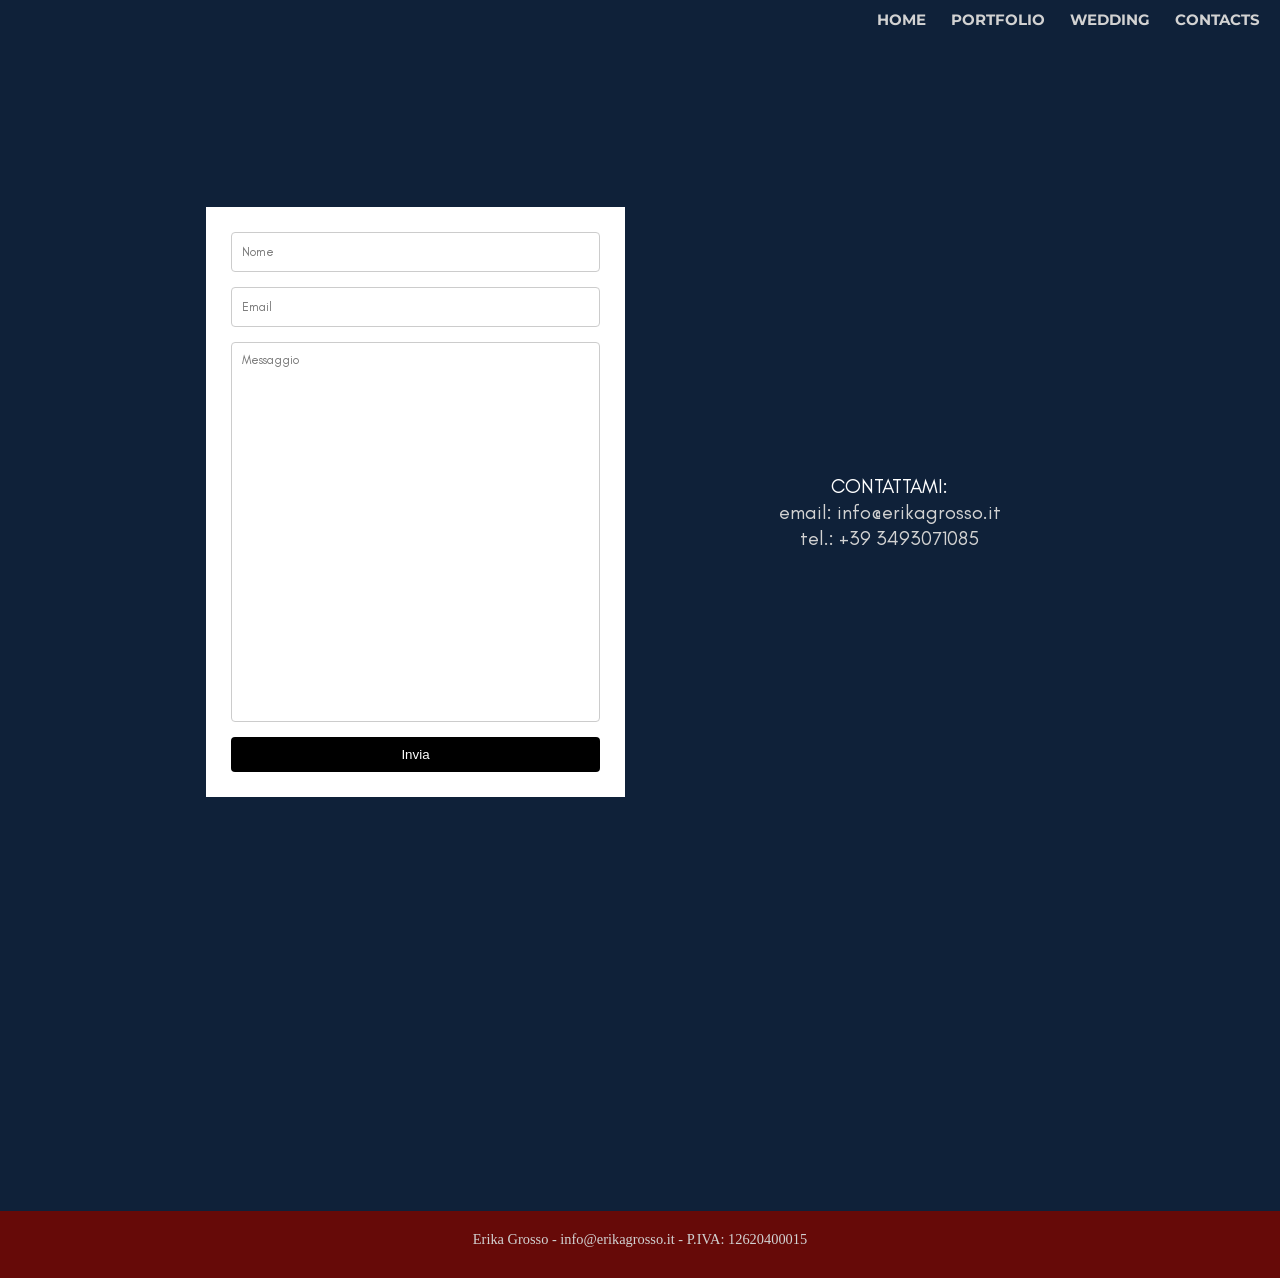
<file: contacts.html>
<!DOCTYPE html>
<html lang="it">

<head>
  <meta name="referrer" content="strict-origin-when-cross-origin">
  <meta charset="UTF-8">
  <meta name="viewport" content="width=device-width, initial-scale=1.0">

  <link rel="icon" href="images/logo.png" type="image/png">
  <link href="https://fonts.googleapis.com/css2?family=Montserrat:wght@200;400;600;700;800&display=swap"
    rel="stylesheet">
<link href="https://fonts.googleapis.com/css2?family=Teachers:ital,wght@0,400..800;1,400..800&family=Tenor+Sans&display=swap" rel="stylesheet">
  <title>Erika Grosso I Videomaker</title>
  <link rel="icon" type="image/png" sizes="32x32" href="images/">
  <link rel="stylesheet" href="style.css">
   <link rel="stylesheet" href="stylemobile.css">
  <script src="script/script.js"></script>


</head>

<body class="contacts-body">
    <nav class="navbar nav-background">
      <div class="nav-container">
        <button class="nav-toggle">☰</button>
        <div class="nav-links">

          <a href="index.html">HOME</a>
          <a href="portfolio.html">PORTFOLIO</a>
          <a href="wedding.html">WEDDING</a>
          <a href="contacts.html">CONTACTS</a>
        </div>
      </div>
    </nav>
<main>

    <section class="contact-section">
      

  <div class="contact-container">
    <form class="contact-form">
      <input type="text" name="name" placeholder="Nome" required>
      <input type="email" name="email" placeholder="Email" required>
      <textarea name="message" placeholder="Messaggio" required></textarea>
      <button type="submit">Invia</button>
    </form>

    <div class="contact-info">
      <h3 class="contact-title">CONTATTAMI:</h3>
      <p>email: info@erikagrosso.it</p>
      <p>tel.: +39 3493071085</p>
    </div>

  </div>
</section>
</main>
  <footer class="footer">
        Erika Grosso - info@erikagrosso.it - P.IVA: 12620400015
  </footer>
</body>

</html>
</file>
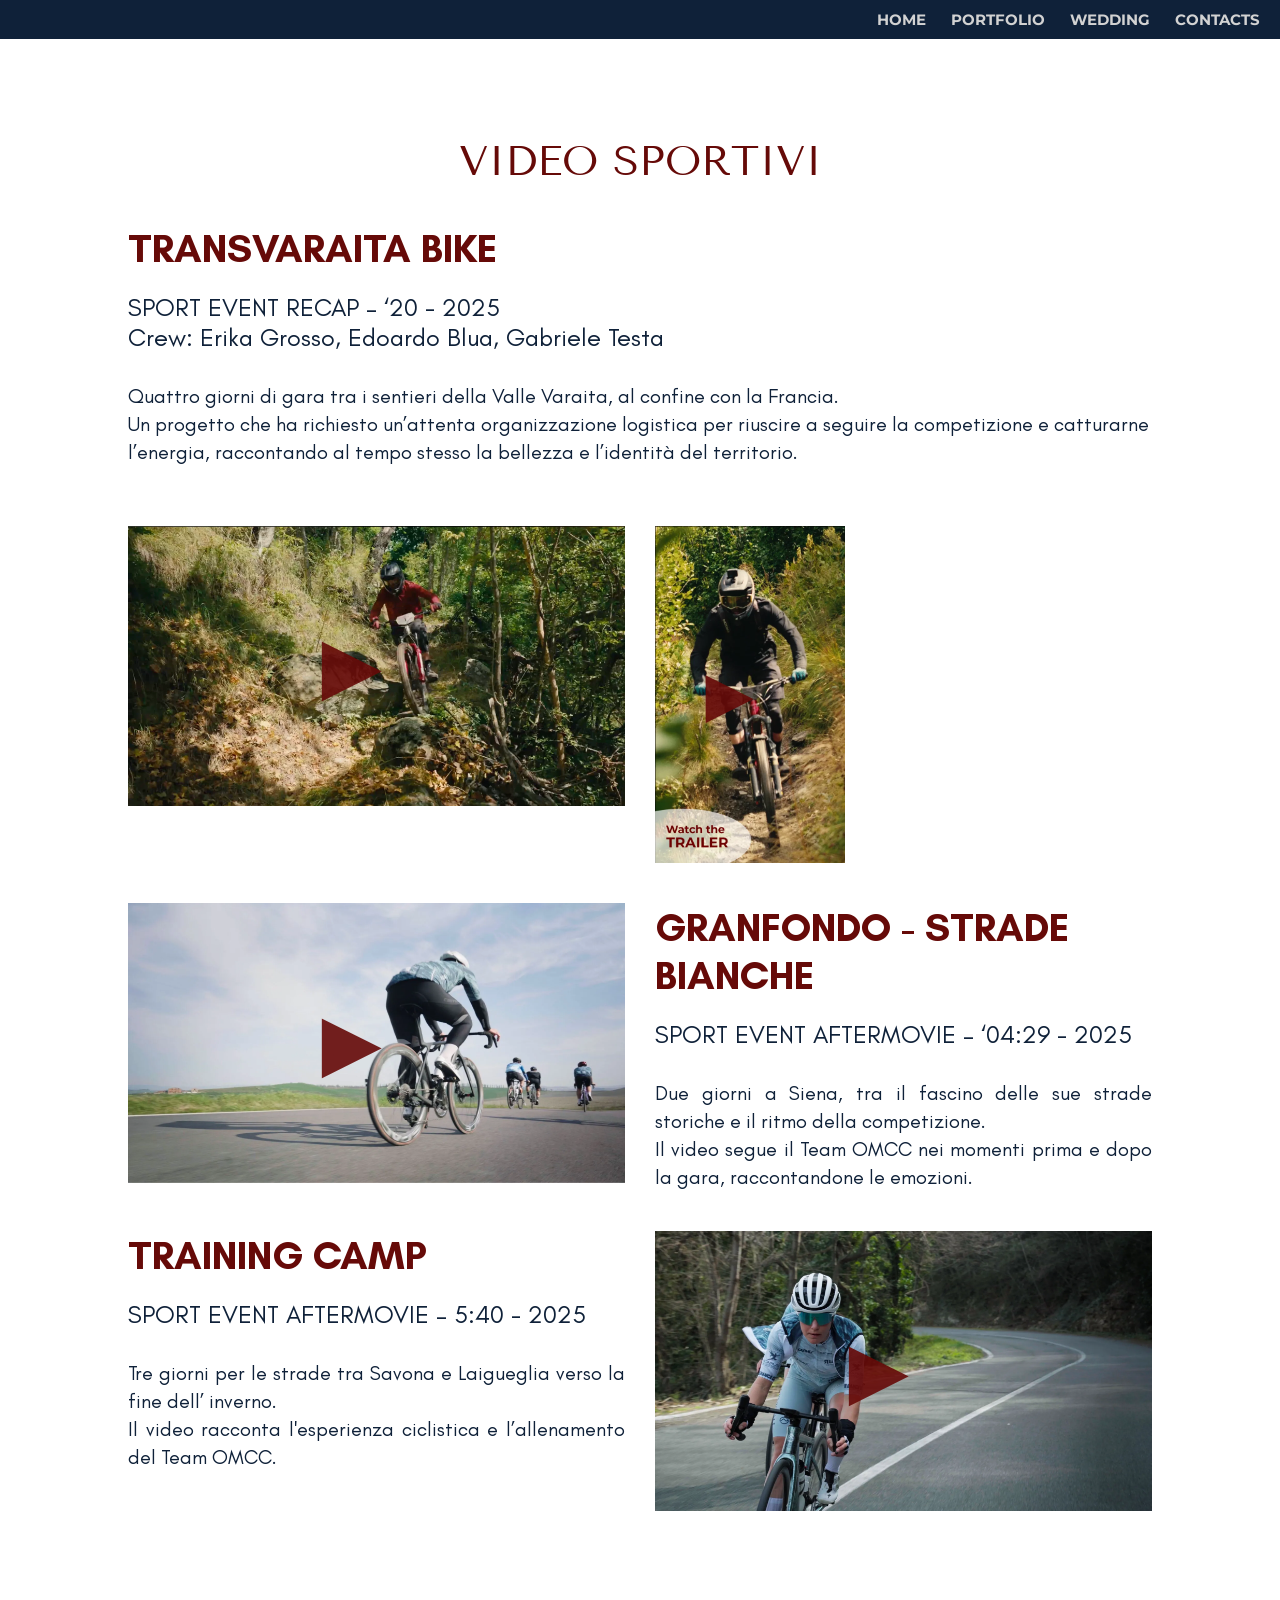
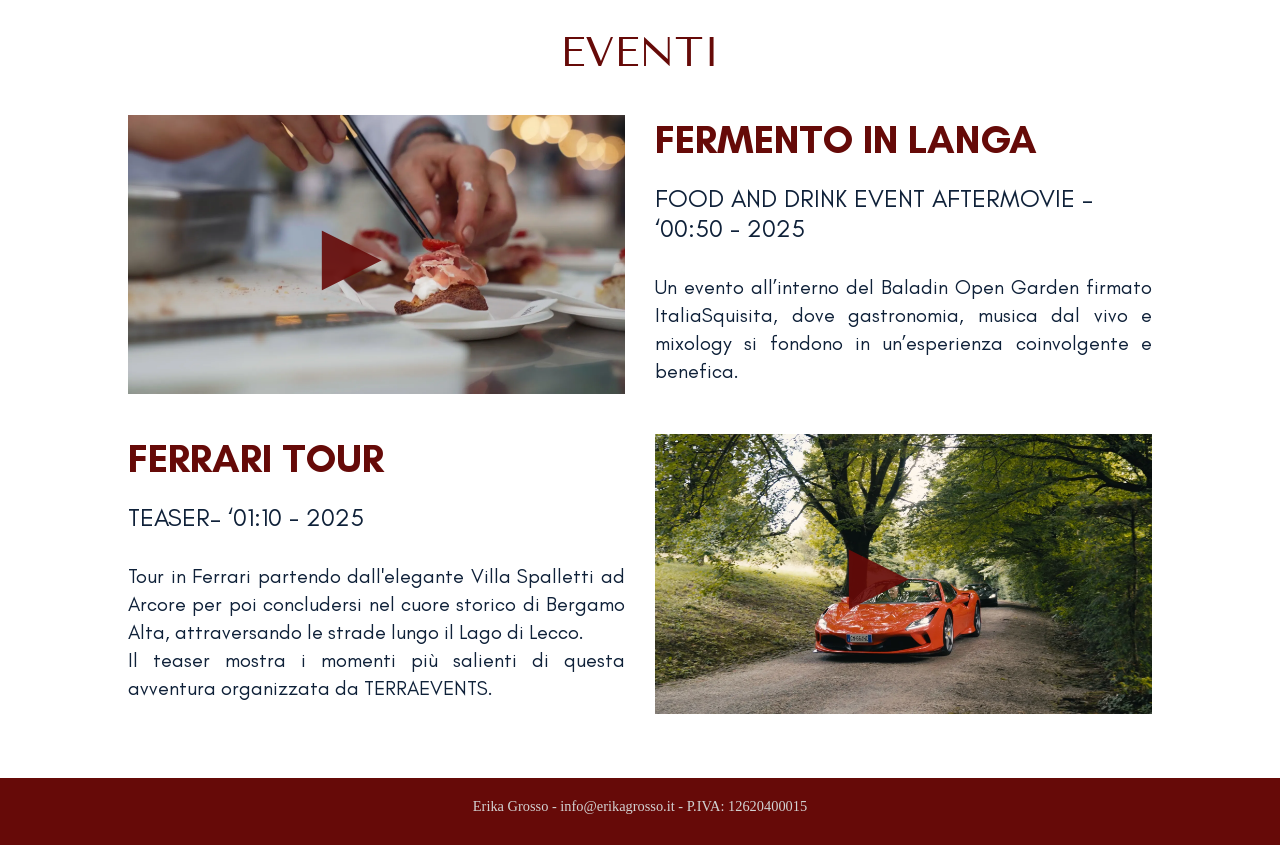
<file: portfolio.html>
<!DOCTYPE html>
<html lang="it">

<head>
  <meta name="referrer" content="strict-origin-when-cross-origin">
  <meta charset="UTF-8">
  <meta name="viewport" content="width=device-width, initial-scale=1.0">

  <link rel="icon" href="images/logo.png" type="image/png">
  <link href="https://fonts.googleapis.com/css2?family=Montserrat:wght@200;400;600;700;800&display=swap"
    rel="stylesheet">
<link href="https://fonts.googleapis.com/css2?family=Teachers:ital,wght@0,400..800;1,400..800&family=Tenor+Sans&display=swap" rel="stylesheet">
  <title>Erika Grosso I Videomaker</title>
  <link rel="icon" type="image/png" sizes="32x32" href="images/">
  <link rel="stylesheet" href="style.css">
   <link rel="stylesheet" href="stylemobile.css">
  <script src="script/script.js"></script>


</head>

<body>
    <nav class="navbar nav-background">
      <div class="nav-container">
        <button class="nav-toggle">☰</button>
        <div class="nav-links">

          <a href="index.html">HOME</a>
          <a href="portfolio.html">PORTFOLIO</a>
          <a href="wedding.html">WEDDING</a>
          <a href="contacts.html">CONTACTS</a>
        </div>
      </div>
    </nav>

  <main>
    <section class="page-portfolio">


      <div class="container">
        <h2>VIDEO SPORTIVI</h2>
        <div class="portfolio-intro">
          <h3>TRANSVARAITA BIKE</h3>
          <span class="subtitle">SPORT EVENT RECAP – ‘20 - 2025</span><br>
          <span class="subtitle">Crew: Erika Grosso, Edoardo Blua, Gabriele Testa</span>
          <p>
            Quattro giorni di gara tra i sentieri della Valle Varaita, al confine con la Francia.<br>
            Un progetto che ha richiesto un’attenta organizzazione logistica per riuscire a seguire la competizione e
            catturarne l’energia, raccontando al tempo
            stesso la bellezza e l’identità del territorio.
          </p>
        </div>

        <div class="grid grind-horizontal">

          <div class="card" data-video="noQgnShlN1M" data-platform="youtube">
            <div class="card-image">
              <img src="images/anteprima_TVB2025.webp">
              <div class="play-icon">&#9658;</div>
            </div>
          </div>

          <div class="card" data-video="Rj5E1PFCIlQ" data-platform="youtube">
           <div class="card-image card-reel">
              <img src="images/Trailer TransVaraita Bike.webp">
              <div class="play-icon play-icon-reel">&#9658;</div>
            </div>
            </div>
          </div>
        <div class="grid grind-horizontal">
          <div class="card" data-video="znzLPGNkkSc" data-platform="youtube">
            <div class="card-image">
              <img src="images/Anteprima_GranfondoSiena.webp" alt="Video 2">
              <div class="play-icon">&#9658;</div>
            </div>
            <div class="card-content">
              <h3>GRANFONDO - STRADE BIANCHE</h3>
              <span class="subtitle">SPORT EVENT AFTERMOVIE – ‘04:29 - 2025</span>
              <p>
                Due giorni a Siena, tra il fascino delle sue strade storiche e
                il ritmo della competizione.<br>
                Il video segue il Team OMCC nei momenti prima e dopo la
                gara, raccontandone le emozioni.
              </p>
            </div>
          </div>
        </div>
        <div class="grind grind-horizontal">
          <div class="card reverse" data-video="7_J8jukKEA8" data-platform="youtube">
            <div class="card-image">
              <img src="images/anteprima_TrainingCamp.webp" alt="Video 2">
              <div class="play-icon">&#9658;</div>
            </div>
            <div class="card-content">
              <h3>TRAINING CAMP</h3>
              <span class="subtitle">SPORT EVENT AFTERMOVIE – 5:40 - 2025</span>
              <p>
                Tre giorni per le strade tra Savona e Laigueglia verso la fine dell’
                inverno.<br>
                Il video racconta l'esperienza ciclistica e l’allenamento del Team
                OMCC.
              </p>
            </div>
          </div>
        </div>
        <br>
        <h2 class="title-eventi">EVENTI</h2>

        <div class="grid grind-horizontal">
          <div class="card" data-video="Mw0Dbuf8_Bc" data-platform="youtube">
            <div class="card-image">
              <img src="images/fermento in langa.webp" alt="Video 2">
              <div class="play-icon">&#9658;</div>
            </div>
            <div class="card-content">
              <h3>FERMENTO IN LANGA</h3>
              <span class="subtitle">FOOD AND DRINK EVENT AFTERMOVIE – ‘00:50 - 2025</span>
              <p>
                Un evento all’interno del Baladin Open Garden firmato
                ItaliaSquisita, dove gastronomia, musica dal vivo e mixology
                si fondono in un’esperienza coinvolgente e benefica.
              </p>
            </div>
          </div>
        </div>
        <div class="grid grind-horizontal">
          <div class="card reverse" data-video="CB9ABeFYU8A" data-platform="youtube">
            <div class="card-image">
              <img src="images/ferrari tour.webp" alt="Video 2">
              <div class="play-icon">&#9658;</div>
            </div>
            <div class="card-content">
              <h3>FERRARI TOUR</h3>
              <span class="subtitle">TEASER– ‘01:10 - 2025</span>
              <p>
                Tour in Ferrari partendo dall'elegante Villa Spalletti ad Arcore per
                poi concludersi nel cuore storico di Bergamo Alta, attraversando
                le strade lungo il Lago di Lecco.<br>
                Il teaser mostra i momenti più salienti di questa avventura
                organizzata da TERRAEVENTS.
              </p>
            </div>
          </div>
        </div>
      </div>
    </section>
  </main>
  <div id="lightbox" class="lightbox">
    <div class="lightbox-content">
      <span class="close">&times;</span>
      <iframe src="" frameborder="0" allow="autoplay; encrypted-media" allowfullscreen referrerPolicy="strict-origin-when-cross-origin"></iframe>
    </div>
  </div>
  <footer class="footer">
    Erika Grosso - info@erikagrosso.it - P.IVA: 12620400015
  </footer>
</body>

</html>
</file>
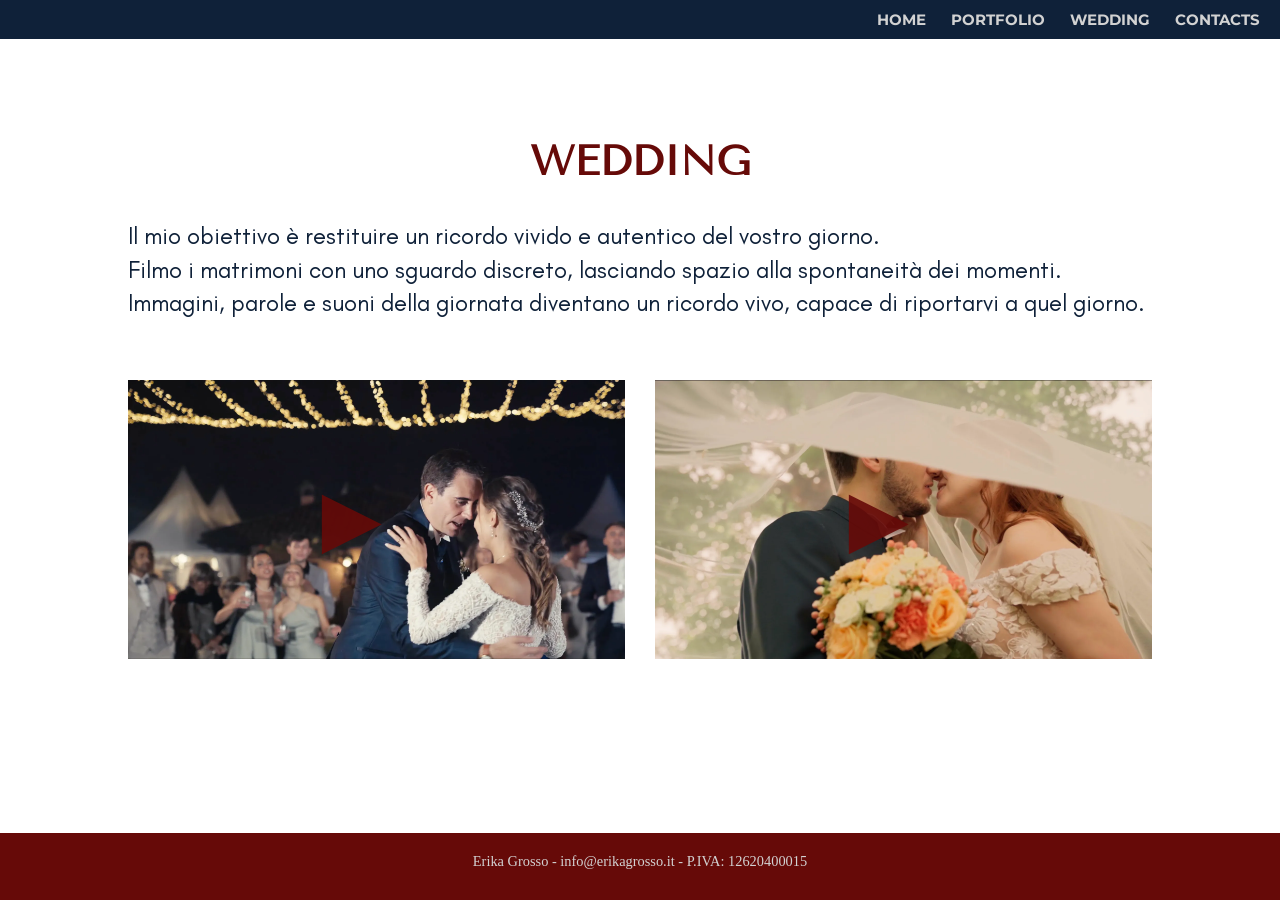
<file: wedding.html>
<!DOCTYPE html>
<html lang="it">

<head>
  <meta name="referrer" content="strict-origin-when-cross-origin">
  <meta charset="UTF-8">
  <meta name="viewport" content="width=device-width, initial-scale=1.0">

  <link rel="icon" href="images/logo.png" type="image/png">
  <link href="https://fonts.googleapis.com/css2?family=Montserrat:wght@200;400;600;700;800&display=swap"
    rel="stylesheet">
<link href="https://fonts.googleapis.com/css2?family=Teachers:ital,wght@0,400..800;1,400..800&family=Tenor+Sans&display=swap" rel="stylesheet">
  <title>Erika Grosso I Videomaker</title>
  <link rel="icon" type="image/png" sizes="32x32" href="images/">
  <link rel="stylesheet" href="style.css">
   <link rel="stylesheet" href="stylemobile.css">
  <script src="script/script.js"></script>


</head>

<body>
    <nav class="navbar nav-background">
      <div class="nav-container">
        <button class="nav-toggle">☰</button>
        <div class="nav-links">

          <a href="index.html">HOME</a>
          <a href="portfolio.html">PORTFOLIO</a>
          <a href="wedding.html">WEDDING</a>
          <a href="contacts.html">CONTACTS</a>
        </div>
      </div>
    </nav>
  <section class="page-wedding-section">
     <div class="container">
        <h2>WEDDING</h2>
        <p>Il mio obiettivo è restituire un ricordo vivido e autentico del vostro giorno.<br>
Filmo i matrimoni con uno sguardo discreto, lasciando spazio alla spontaneità dei momenti.<br>
Immagini, parole e suoni della giornata diventano un ricordo vivo, capace di riportarvi a quel giorno.</p>
        <div class="grid wedding-grid">

          <div class="card" data-video="eN_i0MxHcHw" data-platform="youtube">
            <div class="card-image">
              <img src="images/SaraDavide.webp" alt="Video 2">
              <div class="play-icon">&#9658;</div>
            </div>
          </div>
          <div class="card" data-video="8yTdCZOvBVo" data-platform="youtube">
            <div class="card-image">
              <img src="images/SimoneValentina.webp" alt="Video 2">
              <div class="play-icon">&#9658;</div>
            </div>
          </div>

        </div>
      </div>
        <div id="lightbox" class="lightbox">
    <div class="lightbox-content">
      <span class="close">&times;</span>
      <iframe src="" frameborder="0" allow="autoplay; encrypted-media" allowfullscreen referrerPolicy="strict-origin-when-cross-origin"></iframe>
    </div>
  </div>
  </section>
  <footer class="footer">
        Erika Grosso - info@erikagrosso.it - P.IVA: 12620400015
  </footer>
</body>

</html>
</file>
<file: style.css>
:root {
  --bg: #001B0C;
  --section-color: #FFD794;
  --bg-contacts: #0F2139;
  --title: #660A08;
  --text-descrizione: #0F2139;
  --text: #D2D2D2;
}


@font-face {
  font-family: "Glacial Indifference";
  src: url("fonts/GlacialIndifference-Regular.woff2") format("woff2");
  font-weight: 400;
  font-style: normal;
}

@font-face {
  font-family: "Glacial Indifference";
  src: url("fonts/GlacialIndifference-Bold.woff2") format("woff2");
  font-weight: 700;
  font-style: normal;
}

/*
body{
    display: block;
    background-color: var(--bg);
    width: 100%;
    margin: 0;
}*/
html,
body {
  min-height: 100vh;
  margin: 0;
  padding: 0;
}

body {
  display: flex;
  flex-direction: column;
  min-height: 100vh;
}

.home {
  background: url("images/5000px.webp") center / cover no-repeat;
  background-position: center 100%;
}

.container {
  margin: 0 auto;
  padding: 0 5%;
  margin: 0 5%;
  align-items: center;
}


footer {
  margin-top: 5%;
  text-align: center;
  padding-top: 20px;
  padding-bottom: 30px;
  font-size: 0.9rem;
  background: var(--title);
  color: var(--text);
}

/* NAVBAR */

.navbar {
  position: relative;
  top: 0;
  left: 0;
  width: 100%;
  background: var(--bg);
  backdrop-filter: blur(6px);
  padding: 10px 20px;
  z-index: 1000;
  box-sizing: border-box;
}

.navbar.navbar-home {
  background-color: transparent;
}

.nav-background{
  background-color: var(--text-descrizione) !important;
}
.nav-toggle {
  display: none;              /* visibile solo su mobile/tablet */
  font-size: 28px;             /* abbastanza grande da cliccare */
  background: transparent; /* colore di sfondo del bottone */
  color: var(--text);         /* colore icona ☰ */
  border: none;
  padding: 8px 12px;
  border-radius: 5px;
  cursor: pointer;
  z-index: 1001;               /* sopra tutto */
}

.nav-container {
  position: relative;
  display: flex;
  align-items: center;
  justify-content: space-between;
}

.logo img {
  height: 40px;
  max-width: 150px;
}

.nav-links {
  display: flex;
  gap: 25px;
  margin-left: auto;
  flex-wrap: nowrap;
}

.nav-links a {
  font-size: 15px;
  font-weight: 700;
  text-decoration: none;
  font-family: 'Montserrat', sans-serif;
  color: var(--text);
  white-space: nowrap;
}

.nav-links a:hover {
  color: var(--text);
}

/* SHOWREEEL */
.video-hero {
  position: relative;
  height: 60vh;
  width: 100%;
  overflow: hidden;
  cursor: pointer;
  margin-top: 10px;
}

.bg-video {
  position: absolute;
  top: 50%;
  left: 50%;
  min-width: 100%;
  min-height: 100%;
  width: auto;
  height: auto;
  transform: translate(-50%, -50%);
  object-fit: cover;
  z-index: 0;
}

.video-overlay {
  position: absolute;
  top: 0;
  left: 0;
  width: 100%;
  height: 100%;
  background: rgba(11, 14, 20, 0.6);
  z-index: 1;
}

.video-content {
  position: relative;
  z-index: 2;
  height: 100%;
  display: flex;
  flex-direction: column;
  justify-content: center;
  align-items: center;
  color: #BDC3C7;
  text-align: center;
}

.video-content h2 {
  font-family: 'Montserrat', sans-serif;
  font-size: clamp(40px, 6vw, 80px);
  color: var(--accent);
}

.video-overlay {
  position: absolute;
  top: 0;
  left: 0;
  width: 100%;
  height: 100%;
  background: rgba(11, 14, 20, 0.6);
  z-index: 1;
}

.video-content {
  position: relative;
  z-index: 2;
  height: 100%;
  display: flex;
  flex-direction: column;
  justify-content: center;
  align-items: center;
  color: #BDC3C7;
  text-align: center;
  padding: 0 20px;
}

.video-content h2 {
  font-family: 'Montserrat', sans-serif;
  font-size: clamp(40px, 6vw, 80px);
  color: var(--title);
}

.video-modal {
  position: fixed;
  inset: 0;
  background: rgba(0, 0, 0, 0.95);

  display: flex;
  justify-content: center;
  align-items: center;

  opacity: 0;
  visibility: hidden;
  transition: opacity 0.4s ease;

  z-index: 9999;
}

.video-modal.active {
  opacity: 1;
  visibility: visible;
}

.video-modal-content {
  width: 90%;
  max-width: 1200px;
  aspect-ratio: 16 / 9;

  position: relative;
}

.video-modal-content iframe {
  width: 100%;
  height: 100%;
  border-radius: 12px;
}

.btn {
  display: inline-block;
  padding: 12px 24px;
  border: 1px solid var(--bg);
  color: var(--title);
  text-decoration: none;
  margin-right: 15px;
  transition: 0.3s;
}

.btn:hover {
  background: var(--title);
  color: var(--bg);
}

.showreel {
  position: relative;
  height: 100vh;
  width: 100%;
  overflow: hidden;
}

.showreel-video iframe {
  position: absolute;
  top: 50%;
  left: 50%;
  width: 177.77vh;
  height: 100vh;
  transform: translate(-50%, -50%);
  pointer-events: none;
}

.showreel-overlay {
  position: absolute;
  top: 0;
  left: 0;
  width: 100%;
  height: 100%;
  background: rgba(11, 14, 20, 0.6);
}

.showreel-content {
  position: relative;
  z-index: 2;
  height: 100%;
  display: flex;
  flex-direction: column;
  justify-content: center;
  align-items: center;
  color: var(--bg);
  text-align: center;
}

.showreel-content h2 {
  font-family: 'Montserrat', sans-serif;
  font-size: 60px;
  font-weight: 800;
  color: var(--accent);
  margin-bottom: 20px;
}

.showreel-btn {
  display: inline-block;
  margin-top: 20px;
  padding: 12px 40px;
  border: 2px solid var(--title);
  color: var(--text) !important;
  text-decoration: none;
  font-family: 'Montserrat', sans-serif;
  font-weight: 900;
  font-size: 15px;

  background: color-mix(in srgb, var(--title) 70%, transparent);
  border-radius: 50px;
  text-align: center;

  transition: 0.3s ease;
}

.showreel-btn:hover {
  background: var(--title);
  color: #11151f;
  border-color: var(--bg);
}


/* CARDS */
.grid {
  display: grid;
  margin-top: 0;
  width: 100%;
  gap: 30px;
  grid-template-columns: repeat(auto-fit, minmax(200px, 1fr));
}

.card-wrapper {
  display: flex;
  flex-direction: column;
  gap: 50px;
}

.card {
  display: flex;
  align-items: flex-start;
  justify-content: flex-start;
  gap: 30px;
  padding-top: 0;
  margin: 0;
  overflow: hidden;
  margin-top: 40px;
}

.card.reverse {
  flex-direction: row-reverse;
  text-align: justify;
}

.card:hover {
  transform: translateY(-5px);
}

.card img {
  width: 100%;
  height: auto;
  max-width: 600px;
  max-height: 800px;
  display: block;
  margin: 0;
  object-fit: contain;

}

.card-image {
  flex: 1;
  position: relative;
  flex-shrink: 0;
}

.card-text {
  top: 10%;
  flex: 1.2;
  color: var(--text);
}

.card-reel{
  flex:1;
}
.card-reel img{

  display: flex;
  justify-content: flex-start;
  width: auto;
  height: 337px;
}
.card-content {
  flex: 1;
}

.card-content h3 {
  color: var(--title);
  font-family: 'Montserrat', sans-serif;
  font-weight: 800;
  font-size: 35px;
  text-align: left !important;
  margin: 0 0 15px 0;
  padding: 0;
}

.card-content p {
  margin: 0;
  color: var(--text);
  line-height: 1.6;
  font-size: 20px;
  text-align: justify;
  font-family: 'Raleway', sans-serif;
}

.play-icon {
  position: absolute;
  top: 50%;
  left: 45%;
  transform: translate(-50%, -50%);
  font-size: 100px;
  color: var(--title);
  opacity: 0.9;
  pointer-events: none;
  transition: transform 0.3s, opacity 0.3s;
}

.play-icon-reel {
  left:15%;
  font-size: 80px;
}

.about-text {
  position: absolute;
  top: 55%;
  right: 30%;
  transform: translate(-50%, -50%);

  display: flex;
  flex-direction: column;

  width: 700px;
  max-width: 90%;
}

.about-text h2 {
  font-family: 'Glacial Indifference', sans-serif;
  font-size: 36px;
  margin-bottom: 20px;
}

.about-text p {
  font-family: 'Glacial Indifference', sans-serif;
  line-height: 1.6;
  font-size: 18px;
  margin-bottom: 20px;
  color: var(--text);
  text-align: right;
}

.index-about {
  display: flex;
  align-items: center;
  margin-top: 50px;
}

.index-about-title {
  display: block;
  font-family: 'Tenor Sans', sans-serif;
  color: var(--title);
  text-align: center;
  font-weight: 400;
  font-size: 40px;
  margin-bottom: 20px;
  margin-top: 60px;
}

/***********************************************************************************************/


/*ABOUT*/
.about {
  position: relative;
  max-width: 100%;
  padding-top: 10%;
  height: 800px;
}

.highlight1 {
  text-align: left;
}

.highlight2 {
  text-align: right;
}

.about-wrapper {
  display: flex;
  align-items: center;
  justify-content: space-between;
  background: linear-gradient(rgba(0, 20, 40, 0.9), rgba(0, 20, 40, 0.9)),url(images/sfondo_aboutme.png);
  background-size: cover;
  background-repeat: no-repeat;
  background-position: center;
  padding: 0;
}
.about-image {
   flex: 0 0 50%;
  box-sizing: border-box;
}

.about-page-text {
  position: relative;
   flex: 0 0 50%;
  box-sizing: border-box;
  font-family: 'Glacial Indifference', sans-serif;
  line-height: 1.3;
  font-size: 20px;
  margin-bottom: 20px;
  color: var(--text);
  text-align: left;
  padding-left: 5%;
  padding-right: 5%;
}

.about-image img {
  width: 100%;
  display: block;
  object-fit: cover;
  flex: 1;
}


.about-btn-container {
  display: flex;
  align-items: center;
  justify-content: center;
}

.about-btn {
  display: inline-block;
  width: 30%;
  min-width: 120px;
  padding: 12px 20px;
  background: color-mix(in srgb, var(--title) 40%, transparent);
  color: var(--text);
  font-family: 'Tenor Sans', sans-serif;
  font-weight: 800;
  font-size: 16px;
  text-decoration: none;
  border: none;
  border-radius: 25px;
  transition: 0.3s;
  text-align: center;
}

.about-btn:hover {
  background-color: var(--title);
  color: #11151f;
  cursor: pointer;
  transform: translateY(-2px);
}

.about-title {
  display: block;
  line-height: 1.1;
  color: var(--text);
  font-size: 38px;
  font-weight: 900;
  text-align: right;
  padding-bottom: 10px;
}



/* PAGE ABOUT */
.page-about-section {
  display: flex;
  padding-top: 10%;
  padding-bottom: 10%;
  background-image: url("images/sfondo_aboutme.png");
  background-size: cover;
  background-position: center;
  background-repeat: no-repeat;
}

.page-about-title {
  display: block;
  line-height: 1.1;
  color: var(--section-color);
  font-family: 'Montserrat', sans-serif;
  font-size: 42px;
  font-weight: 700;
  text-align: center;
  padding-bottom: 20px;
}



/* PAGE WEDDING */

.page-wedding-section {
  flex: 1;
  height: 80%;
  width: 100%;
  padding-top: 5%;
}

.page-wedding-section footer {
  margin-top: 0;
}

.page-wedding-section h2 {

  display: block;
  line-height: 1.1;
  color: var(--title);
  font-family: 'Tenor Sans', sans-serif;
  font-size: 42px;
  font-weight: 700;
  text-align: center;
  position: relative;
}

.page-wedding-section p {

  display: block;
  line-height: 1.1;
  color: var(--text-descrizione);
  font-family: 'Glacial Indifference', sans-serif;
  font-size: 24px;
  text-align: left;
  line-height: 1.4;
}

.page-wedding-section .card {
  margin-top: 20px;
}
.wedding-grid{
  margin-top: 40px;
}

/* PAGE PORTFOLIO*/
.grid-vertical {
  display: grid;
  grid-template-columns: repeat(2, 1fr);
  align-items: center;
  gap: 20px;
  margin-left: 0;
  margin-top: 30px;
  max-height: 10%;
}

.grid-vertical .card {
  display: flex;
  flex-direction: column;
  gap: 20px;
  margin-top: 20px;
}

.grid-horizontal .card {
  grid-template-columns: 1fr 1fr;
  gap: 40px;
  align-items: center;
}

.page-portfolio {
  padding-top: 5%;
}

.page-portfolio h2 {

  display: block;
  line-height: 1.1;
  color: var(--title);
  font-family: 'Tenor Sans', sans-serif;
  font-size: 42px;
  font-weight: 300;
  text-align: center;
  position: relative;
}

.page-portfolio h3 {
  color: var(--title);
  font-family: 'Glacial Indifference', sans-serif;
  font-weight: 700;
  font-size: 40px;
  margin-bottom: 20px;
}

.title-eventi{
  margin-top: 100px;
  margin-bottom:0;
}
.page-portfolio .subtitle {
  color: var(--text-descrizione);
  font-size: 25px;
  font-family: 'Glacial Indifference', sans-serif;
  padding-bottom: 20px;
}

.page-portfolio p {
  margin-top: 30px;
  font-family: 'Glacial Indifference', sans-serif;
  color: var(--text-descrizione);
  font-size: 20px;
  line-height: 1.4;
}


.card-short {
  position: relative;
  width: 400px;
  aspect-ratio: 9 / 16;
  /* formato verticale */
  overflow: hidden;
  border-radius: 10px;
  /* opzionale */
}

.card-short iframe {
  width: 100%;
  height: 100%;
  border: none;
}

.lightbox {
  display: none;
  position: fixed;
  top: 0;
  left: 0;
  width: 100%;
  height: 100%;
  background: rgba(0, 0, 0, 0.8);
  justify-content: center;
  align-items: center;
  z-index: 1000;
}

.lightbox-content {
  position: relative;
  width: 90%;
  max-width: 900px;
}

.lightbox iframe {
  width: 100%;
  height: 500px;
  border-radius: 12px;
}

.lightbox .close {
  position: absolute;
  top: -20px;
  right: -20px;
  color: var(--accent);
  font-size: 32px;
  cursor: pointer;
}



/* CONTACTS */

.contacts-body{
  background-color: var(--bg-contacts);
}
.contact-section {
  margin-top: 10%;
  height: 100vh;
  padding: 40px 20px;
  font-family: 'Glacial Indifference', sans-serif;
  align-items: center;
}
.contact-title{
  text-align: center;
  font-size: 20px;
  color: white;
  font-family: 'Glacial Indifference', sans-serif;
  font-weight: 400;
  margin-bottom: 0;
}
.contact-container {
  display: flex;
  gap: 80px;
  max-width: 70%;
  height: 60vh;
  margin: auto;
  flex-wrap: wrap;
  padding-bottom: 20px;
  
  background-color: var(--bg-contacts);
}

.contact-form {
  flex: 1;
  display: flex;
  flex-direction: column;
  height: 100%;
  gap: 15px;
  padding-left: 20px;
  background-color: white;
  padding: 25px;
  max-width: 475px;
}

.contact-form input {
  padding: 10px;
  border: 1px solid #ccc;
  border-radius: 4px;
  height: 40px;
  width: 100%;
  box-sizing: border-box;
  background-color: transparent;
  
  font-family: 'Glacial Indifference', sans-serif;
  font-size: 12px;
  color: var(--text);
}


.contact-form textarea{
  
  padding: 10px;
  border: 1px solid #ccc;
  border-radius: 4px;
  height: 80px;
  width: 100%;
  box-sizing: border-box;
  background-color: transparent;
   flex: 1;            
  min-height: 120px;   
  resize: none;

  
  font-family: 'Glacial Indifference', sans-serif;
  font-size: 12px;
  color: var(--text);
}
.contact-form button {
  padding: 10px 20px;
  border: none;
  background-color: #000;
  color: #fff;
  cursor: pointer;
  border-radius: 4px;
}
.contact-form h3{
  font-size: 20px;
  color: var(--text);
}

/* Contatti a destra */
.contact-info {
  flex: 1;
  display: flex;
  align-items: center;
  flex-direction: column;
  justify-content: center;
  color: var(--text);
  font-size: 20px;
  font-family: 'Glacial Indifference', sans-serif;
}
.contact-info h3{
  align-items: center;
}
.contact-info p{
  margin-top: 2px;
  margin-bottom: 0;
}
</file>
<file: stylemobile.css>
:root {
  --bg: #001B0C;
  --section-color: #FFD794;
  --bg-contacts: #0F2139;
  --title: #660A08;
  --text-descrizione: #0F2139;
  --text: #D2D2D2;
}
/* ================= SMALL DESKTOP ================= */
@media (max-width: 1024px) {

  .container {
    padding: 0 3%;
  }

  .card {
    gap: 20px;
  }

  .card-content{
    order: 1;
  }
  .card-image{
    order: 2;
  }
  .card-content h3 {
    font-size: 28px;
  }

  .card-content p {
    font-size: 18px;
  }

  .showreel-content h2 {
    font-size: 45px;
  }

  .about-text {
    right: 10%;
    width: 400px;
  }

  .grid-horizontal .card {
    grid-template-columns: 1fr;
  }

  .contact-container {
    max-width: 90%;
  }
  .play-icon{
    font-size: 70px;
      top: 50%;
    left: 50%;
  }

  .about-text{
    margin-top: 30%;
  }
}


/* ================= TABLET ================= */
@media (max-width: 768px) {

  /* Bottone visibile */
  .nav-toggle {
    display: block;
    font-size: 30px;
    background: transparent;
    color: var(--text);
    border: none;
    padding: 8px 12px;
    border-radius: 5px;
    cursor: pointer;
    z-index: 1001;
  }

  /* Contenitore nav */
  .nav-container {
    position: relative;
    display: flex;
    align-items: center;
    justify-content: space-between;
  }

  /* Link inizialmente nascosti sotto il bottone */
  .nav-links {
    display: flex;
    flex-direction: column;    /* verticale */
    width: 100%;               /* occupa tutta la larghezza */
    max-height: 0;             /* chiuso */
    overflow: hidden;
    transition: max-height 0.4s ease;
    margin-top: 5px;           /* piccolo spazio sotto il bottone */
  }

  /* Link visibili quando attivo */
  .nav-links.active {
    max-height: 500px;         /* abbastanza per tutti i link */
  }

  /* Link stile verticale */
  .nav-links a {
    display: block;
    padding: 12px 0;
    text-align: center;
    border-bottom: 1px solid rgba(255,255,255,0.1);
    font-size: 16px;
    color: var(--text);
    text-decoration: none;
  }

  .nav-links a:hover {
    color: var(--section-color);
  }

  /* HERO */
  .video-hero {
    height: 45vh;
  }

  .video-content h2 {
    font-size: 32px;
  }

  /* SHOWREEL */
  .showreel-content h2 {
    font-size: 36px;
  }

  /* CARDS */
  .card {
    flex-direction: column;
    text-align: center;
    margin-top: 50px;
  }

  .card.reverse {
    flex-direction: column;
  }

  .card-content h3 {
    font-size: 26px;
    text-align: center;
  }

  .card-content p {
    font-size: 17px;
    text-align: center;
  }

  .card img {
    max-height: 400px;
  }

  /* ABOUT */
  .about-wrapper {
    flex-direction: column;
  }

  .about-text {
    position: static;
    transform: none;
    width: 100%;
    text-align: center;
    padding: 20px;
  }

  .about-page-text {
    font-size: 17px;
    text-align: center;
  }

  .about-title {
    font-size: 32px;
    text-align: center;
  }

  .about-btn {
    width: 60%;
  }

  /* PORTFOLIO */
  .grid-vertical {
    grid-template-columns: 1fr;
  }

  .grid-horizontal .card {
    grid-template-columns: 1fr;
  }

  .page-portfolio h2 {
    font-size: 36px;
  }

  /* WEDDING */
  .page-wedding-section h2 {
    font-size: 36px;
  }

  .page-wedding-section p {
    font-size: 18px;
  }

  /* CONTACT */
  .contact-container {
    flex-direction: column;
    height: auto;
    gap: 40px;
    padding: 20px;
  }

  .contact-info {
    text-align: center;
    font-size: 22px;
  }

}


/* ================= MOBILE ================= */
@media (max-width: 480px) {

     .home {
    background-position: right top;   /* sposta l’immagine verso sinistra e in alto */
    background-size: cover;          /* mantiene la copertura */
  }
  .about .about-wrapper{
    background: none;
  }
  /* NAVBAR */
  .logo img {
    height: 30px;
  }

  .nav-links a {
    font-size: 14px;
  }

  /* HERO */
  .video-hero {
    height: 35vh;
  }

  .video-content h2 {
    font-size: 24px;
  }

  /* SHOWREEL */
  .showreel-content h2 {
    font-size: 28px;
  }

  .showreel-btn {
    padding: 10px 20px;
    font-size: 13px;
  }

  /* CARDS */
  .card {
    gap: 15px;
    margin-top: 30px;
  }

  .card-content h3 {
    font-size: 22px;
  }

  .card-content p {
    font-size: 15px;
  }

  .card img {
    max-height: 250px;
  }

  /* ABOUT */
  .about-title {
    font-size: 26px;
  }

  .about-page-text {
    font-size: 15px;
  }

  .about-btn {
    width: 80%;
    font-size: 14px;
  }

  /* PORTFOLIO */
  .page-portfolio h2 {
    font-size: 28px;
  }

  .page-portfolio h3 {
    font-size: 22px;
  }

  .page-portfolio p {
    font-size: 15px;
  }

  .card-short {
    width: 100%;
  }

  /* WEDDING */
  .page-wedding-section h2 {
    font-size: 28px;
  }

  .page-wedding-section p {
    font-size: 15px;
  }

  /* CONTACT */
  .contact-title {
    font-size: 24px;
  }

  .contact-container {
    max-width: 95%;
    gap: 20px;
  }

  .contact-info {
    font-size: 18px;
  }

  .contact-form input,
  .contact-form textarea {
    font-size: 13px;
  }

  /* FOOTER */
  footer {
    font-size: 0.75rem;
  }
}
</file>
